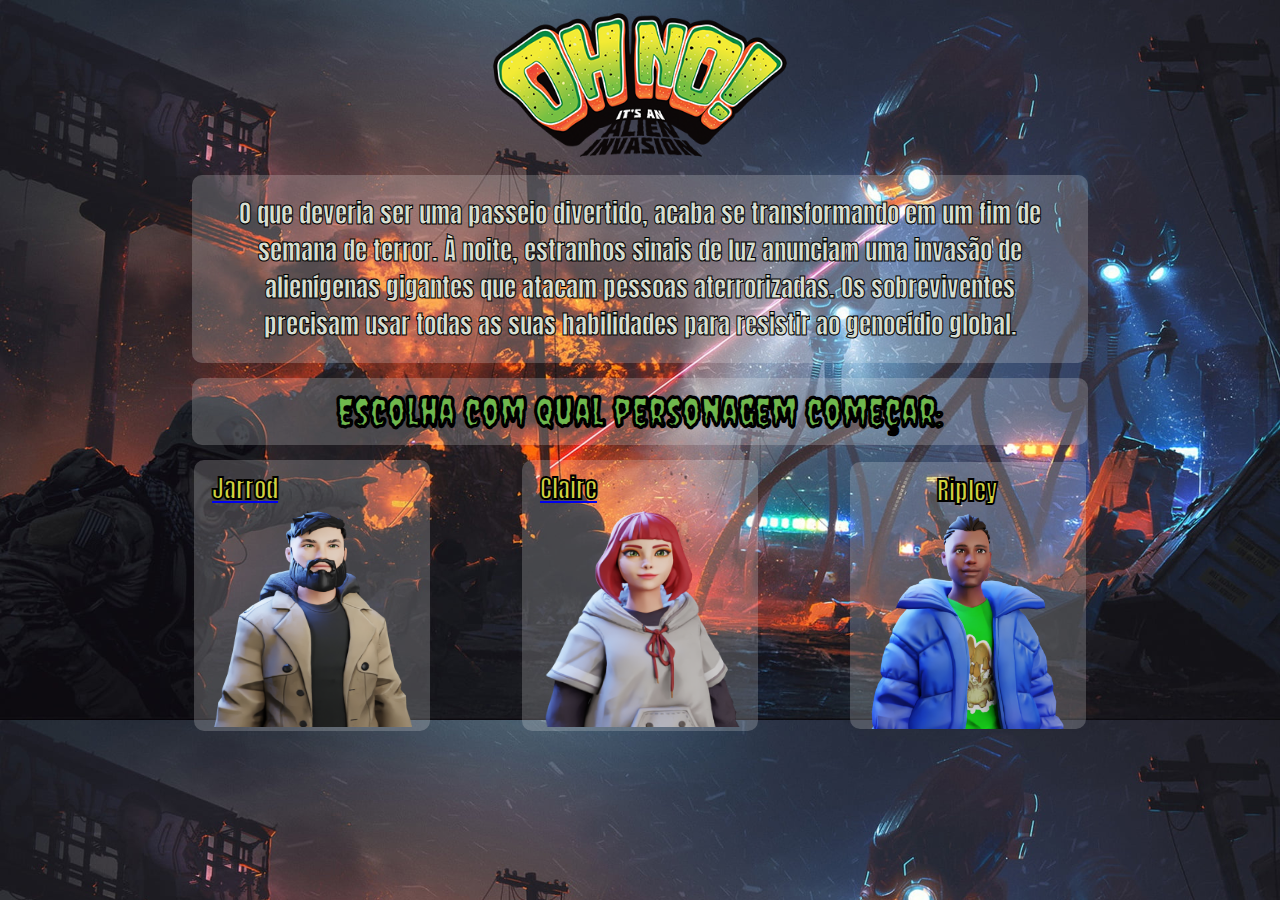
<file: index.html>
<!DOCTYPE html>
<html lang="en">
<head>
    <meta charset="UTF-8">
    <meta http-equiv="X-UA-Compatible" content="IE=edge">
    <meta name="viewport" content="width=device-width, initial-scale=1.0">
    <link rel="preconnect" href="https://fonts.googleapis.com">
    <link rel="preconnect" href="https://fonts.gstatic.com" crossorigin>
    <link href="https://fonts.googleapis.com/css2?family=Creepster&display=swap" rel="stylesheet">
    <link rel="preconnect" href="https://fonts.googleapis.com">
    <link rel="preconnect" href="https://fonts.gstatic.com" crossorigin>
    <link href="https://fonts.googleapis.com/css2?family=Anton&display=swap" rel="stylesheet">
    <link rel="stylesheet" href="./CSS/reset.css">
    <link rel="stylesheet" href="./CSS/index.css">
    <title>Oh, no! It's an ALIEN INVASION!</title>
</head>
<body>
    <header>
        <img class="logo" src="./Image/oh-no.png" alt="Logo Oh no!" width="300px" height="150px">
        <div class="sinopse">
            <p>O que deveria ser uma passeio divertido, acaba se transformando em um fim de semana de terror. À noite, estranhos sinais de luz anunciam uma invasão de alienígenas gigantes que atacam pessoas aterrorizadas. Os sobreviventes precisam usar todas as suas habilidades para resistir ao genocídio global.</p>
        </div>
    </header>
    <main>
        <h2 class="escolha">Escolha com qual personagem começar:</h2>
        <section id="menu_personagens">
            <div class="pers">
                <a href="./Jarrod/jarrodFaseOne.html">
                    <h3>Jarrod</h3>
                    <img src="./Image/Jarrod.png" alt="Jarrod" width="200px" height="220">
                </a>
            </div>
            <div class="pers">
                <a href="./Claire/claireFaseOne.html">
                    <h3>Claire</h3>
                    <img src="./Image/Claire.png" alt="Claire" width="200" height="220">
                </a>
            </div>
            </div>
            <div class="pers">
                <h3>Ripley</h3>
                <img src="./Image/Ripley.png" alt="Riplay" width="200" height="220">
            </div>
        </section>    
    </main>
</body>
</html>
</file>
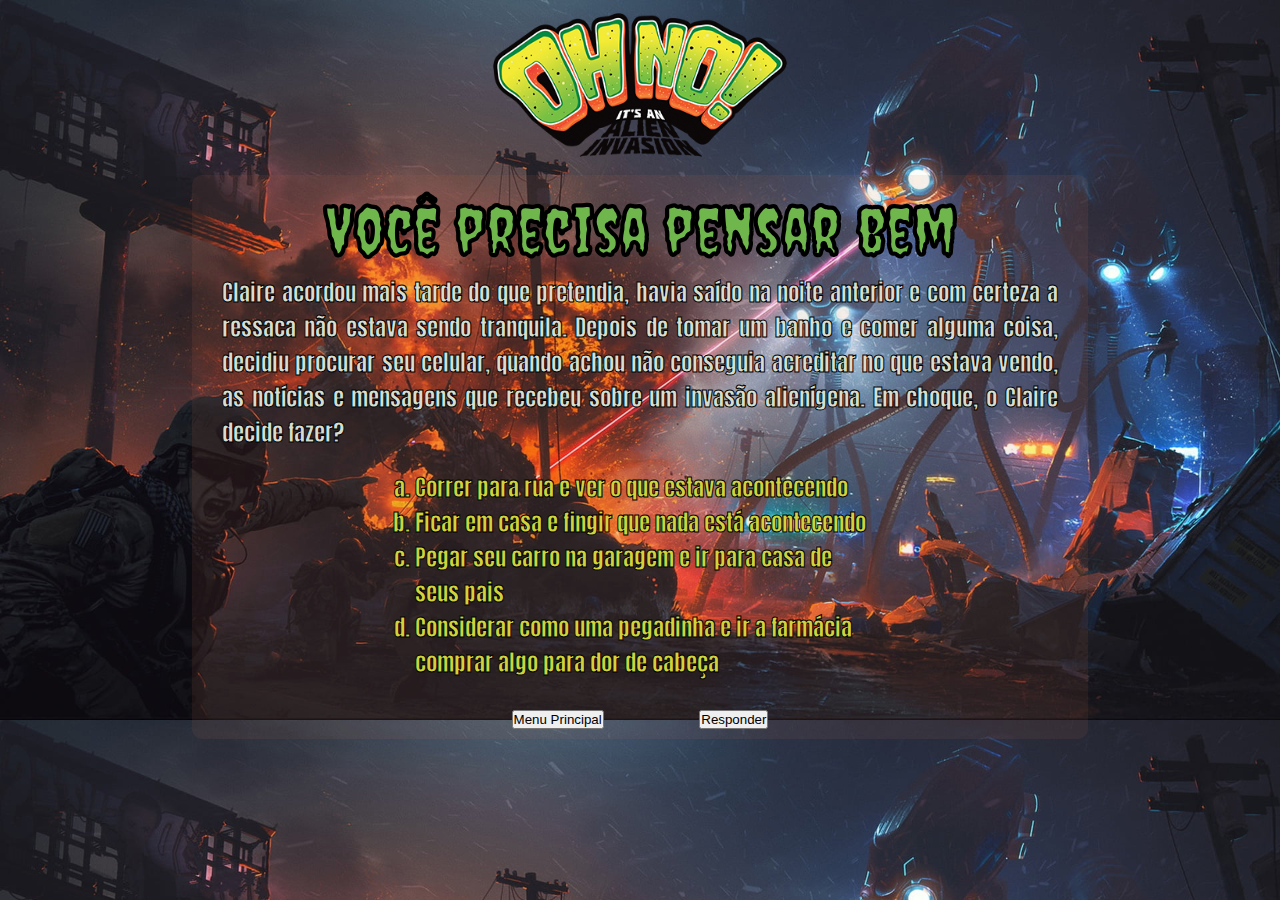
<file: Claire/claireFaseOne.html>
<!DOCTYPE html>
<html lang="en">
<head>
    <meta charset="UTF-8">
    <meta http-equiv="X-UA-Compatible" content="IE=edge">
    <meta name="viewport" content="width=device-width, initial-scale=1.0">
    <link rel="stylesheet" href="../CSS/reset.css">
    <link rel="stylesheet" href="../CSS/fase.css">
    <link rel="preconnect" href="https://fonts.googleapis.com">
    <link rel="preconnect" href="https://fonts.gstatic.com" crossorigin>
    <link href="https://fonts.googleapis.com/css2?family=Creepster&display=swap" rel="stylesheet">
    <link rel="preconnect" href="https://fonts.googleapis.com">
    <link rel="preconnect" href="https://fonts.gstatic.com" crossorigin>
    <link href="https://fonts.googleapis.com/css2?family=Anton&display=swap" rel="stylesheet">
    <title>Oh, no! It's an ALIEN INVASION!</title>
</head>
<body>
    <header>
        <img class="logo" src="../Image/oh-no.png" alt="Logo Oh no!" width="300px" height="150px">
    </header>
    <main>
        <section id="fase">
            <div class="titulo">
                <h2>Você precisa pensar bem</h2>
            </div>
            <div class="situacao">
                <div class="situacaoTxt">
                    <p> Claire acordou mais tarde do que pretendia, havia saído na noite anterior e com certeza a ressaca não estava sendo tranquila. Depois de tomar um banho e comer alguma coisa, decidiu procurar seu celular, quando achou não conseguia acreditar no que estava vendo, as notícias e mensagens que recebeu sobre um invasão alienígena. Em choque, o Claire decide fazer? </p>
                </div>
                <div class="situacaoList">
                    <ol>
                        <li>Correr para rua e ver o que estava acontecendo</li>
                        <li>Ficar em casa e fingir que nada está acontecendo</li>
                        <li>Pegar seu carro na garagem e ir para casa de <br> seus pais</li>
                        <li>Considerar como uma pegadinha e ir a farmácia <br> comprar algo para dor de cabeça</li>
                    </ol>
                </div>
            </div>
            <div class="botoes">
                <button onclick="window.location.href='../index.html';" value="Voltar ao inicio">Menu Principal</button>
                <button onclick="escolha1()">Responder</button>
            </div>
        </section>
    </main>  
 <script src="../JS/claireFase.js"></script>   
</body>
</html>
</file>
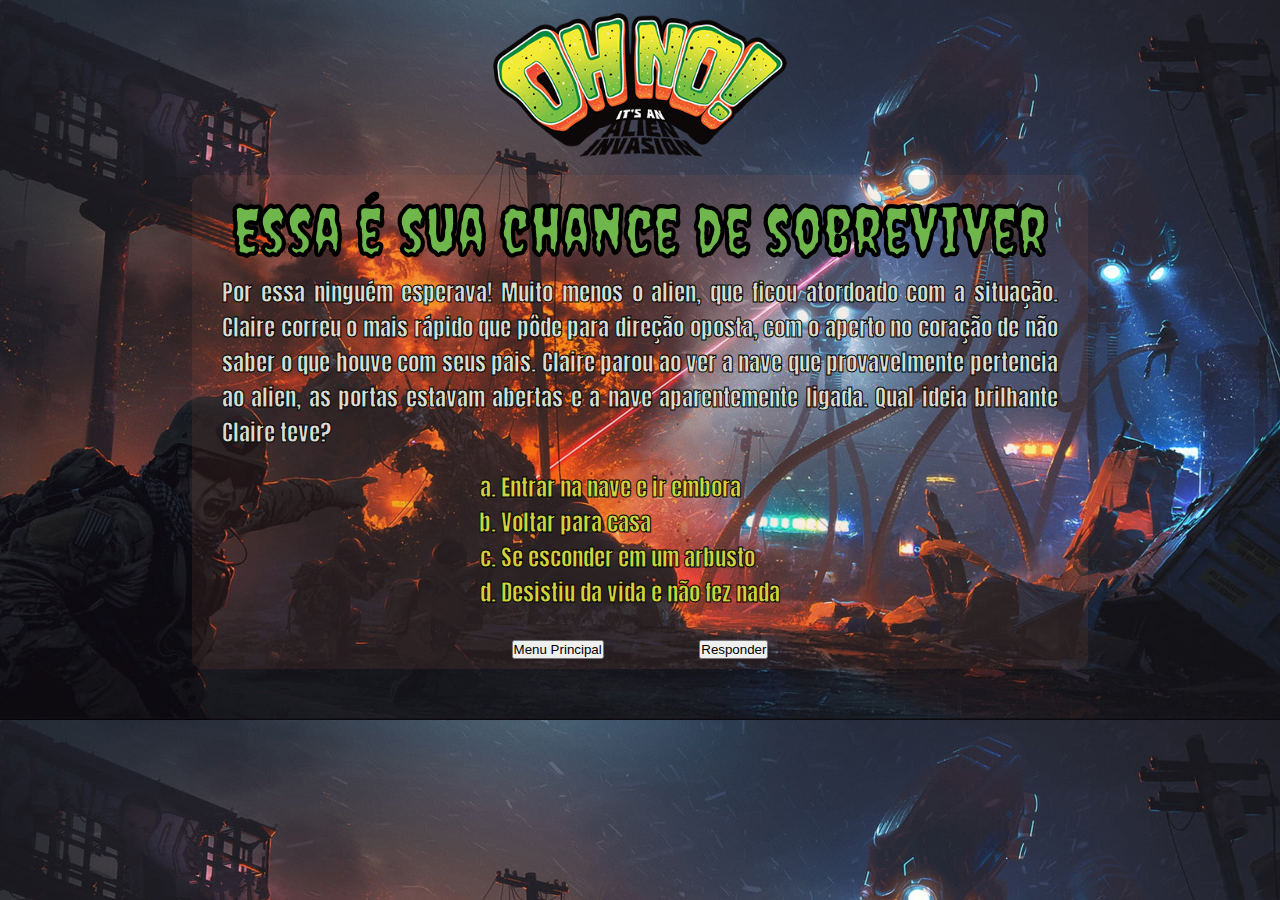
<file: Claire/claireFaseThree.html>
<!DOCTYPE html>
<html lang="en">
<head>
    <meta charset="UTF-8">
    <meta http-equiv="X-UA-Compatible" content="IE=edge">
    <meta name="viewport" content="width=device-width, initial-scale=1.0">
    <link rel="stylesheet" href="../CSS/reset.css">
    <link rel="stylesheet" href="../CSS/fase.css">
    <link rel="preconnect" href="https://fonts.googleapis.com">
    <link rel="preconnect" href="https://fonts.gstatic.com" crossorigin>
    <link href="https://fonts.googleapis.com/css2?family=Creepster&display=swap" rel="stylesheet">
    <link rel="preconnect" href="https://fonts.googleapis.com">
    <link rel="preconnect" href="https://fonts.gstatic.com" crossorigin>
    <link href="https://fonts.googleapis.com/css2?family=Anton&display=swap" rel="stylesheet">
    <title>Oh, no! It's an ALIEN INVASION!</title>
</head>
<body>
    <header>
        <img class="logo" src="../Image/oh-no.png" alt="Logo Oh no!" width="300px" height="150px">
    </header>
    <main>
        <section id="fase">
            <div class="titulo">
                <h2>Essa é sua chance de sobreviver</h2>
            </div>
            <div class="situacao">
                <div class="situacaoTxt">
                    <p> Por essa ninguém esperava! Muito menos o alien, que ficou atordoado com a situação. Claire correu o mais rápido que pôde para direção oposta, com o aperto no coração de não saber o que houve com seus pais. Claire parou ao ver a nave que provavelmente pertencia ao alien, as portas estavam abertas e a nave aparentemente ligada. Qual ideia brilhante Claire teve? </p>
                </div>
                <div class="situacaoList">
                    <ol>
                        <li>Entrar na nave e ir embora</li>
                        <li>Voltar para casa</li>
                        <li>Se esconder em um arbusto</li>
                        <li>Desistiu da vida e não fez nada</li>
                    </ol>
                </div>
            </div>
            <div class="botoes">
                <button onclick="window.location.href='../index.html';" value="Voltar ao inicio">Menu Principal</button>
                <button onclick="escolha3()">Responder</button>
            </div>
        </section>
    </main>  
<script src="../JS/claireFase.js"></script>   
</body>
</html>
</file>
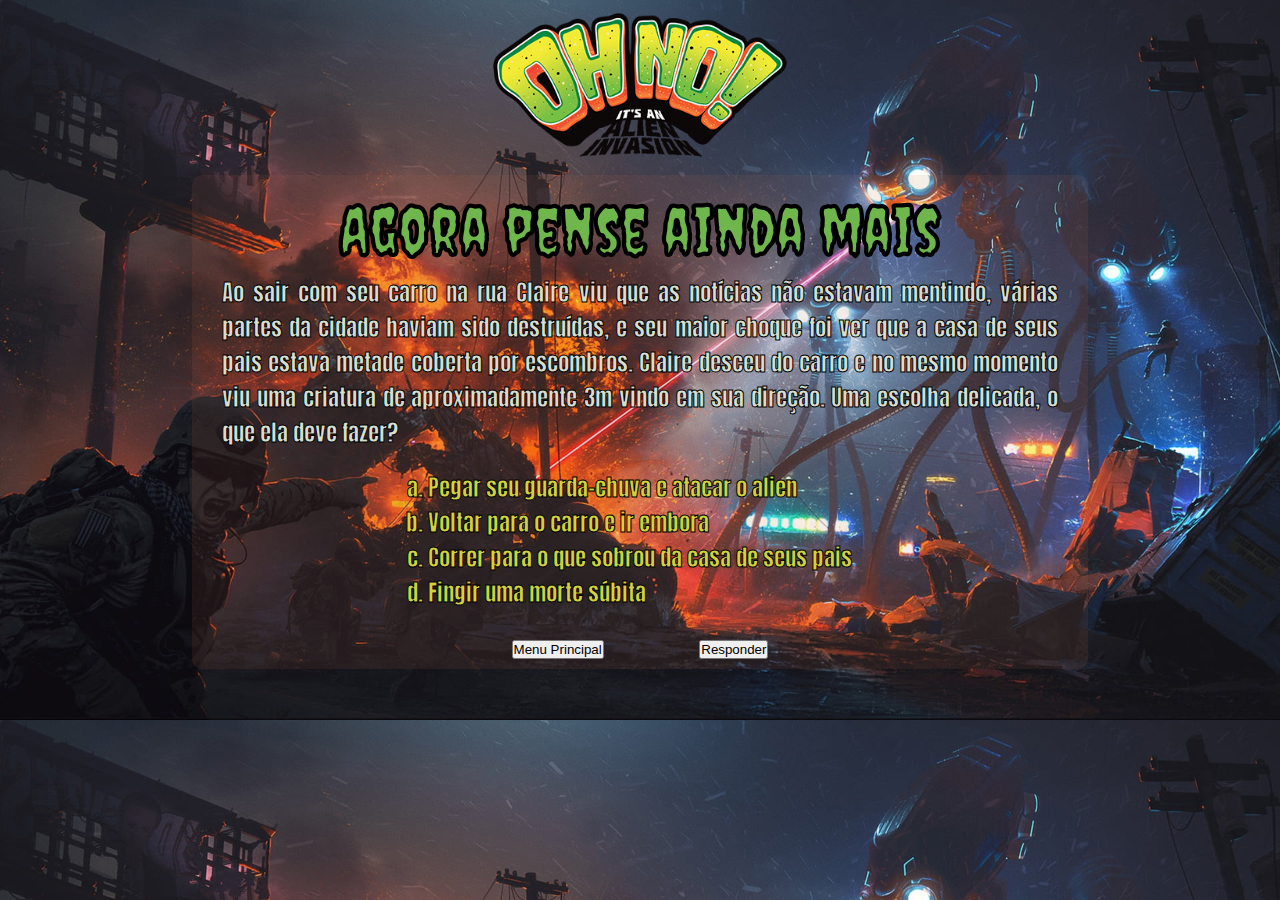
<file: Claire/claireFaseTwo.html>
<!DOCTYPE html>
<html lang="en">
<head>
    <meta charset="UTF-8">
    <meta http-equiv="X-UA-Compatible" content="IE=edge">
    <meta name="viewport" content="width=device-width, initial-scale=1.0">
    <link rel="stylesheet" href="../CSS/reset.css">
    <link rel="stylesheet" href="../CSS/fase.css">
    <link rel="preconnect" href="https://fonts.googleapis.com">
    <link rel="preconnect" href="https://fonts.gstatic.com" crossorigin>
    <link href="https://fonts.googleapis.com/css2?family=Creepster&display=swap" rel="stylesheet">
    <link rel="preconnect" href="https://fonts.googleapis.com">
    <link rel="preconnect" href="https://fonts.gstatic.com" crossorigin>
    <link href="https://fonts.googleapis.com/css2?family=Anton&display=swap" rel="stylesheet">
    <title>Oh, no! It's an ALIEN INVASION!</title>
</head>
<body>
    <header>
        <img class="logo" src="../Image/oh-no.png" alt="Logo Oh no!" width="300px" height="150px">
    </header>
    <main>
        <section id="fase">
            <div class="titulo">
                <h2>Agora pense ainda mais</h2>
            </div>
            <div class="situacao">
                <div class="situacaoTxt">
                    <p> Ao sair com seu carro na rua Claire viu que as notícias não estavam mentindo, várias partes da cidade haviam sido destruídas, e seu maior choque foi ver que a casa de seus pais estava metade coberta por escombros. Claire desceu do carro e no mesmo momento viu uma criatura de aproximadamente 3m vindo em sua direção. Uma escolha delicada, o que ela deve fazer? </p>
                </div>
                <div class="situacaoList">
                    <ol>
                        <li>Pegar seu guarda-chuva e atacar o alien</li>
                        <li>Voltar para o carro e ir embora</li>
                        <li>Correr para o que sobrou da casa de seus pais</li>
                        <li>Fingir uma morte súbita</li>
                    </ol>
                </div>
            </div>
            <div class="botoes">
                <button onclick="window.location.href='../index.html';" value="Voltar ao inicio">Menu Principal</button>
                <button onclick="escolha2()">Responder</button>
            </div>
        </section>
    </main>  
 <script src="../JS/claireFase.js"></script>   
</body>
</html>
</file>
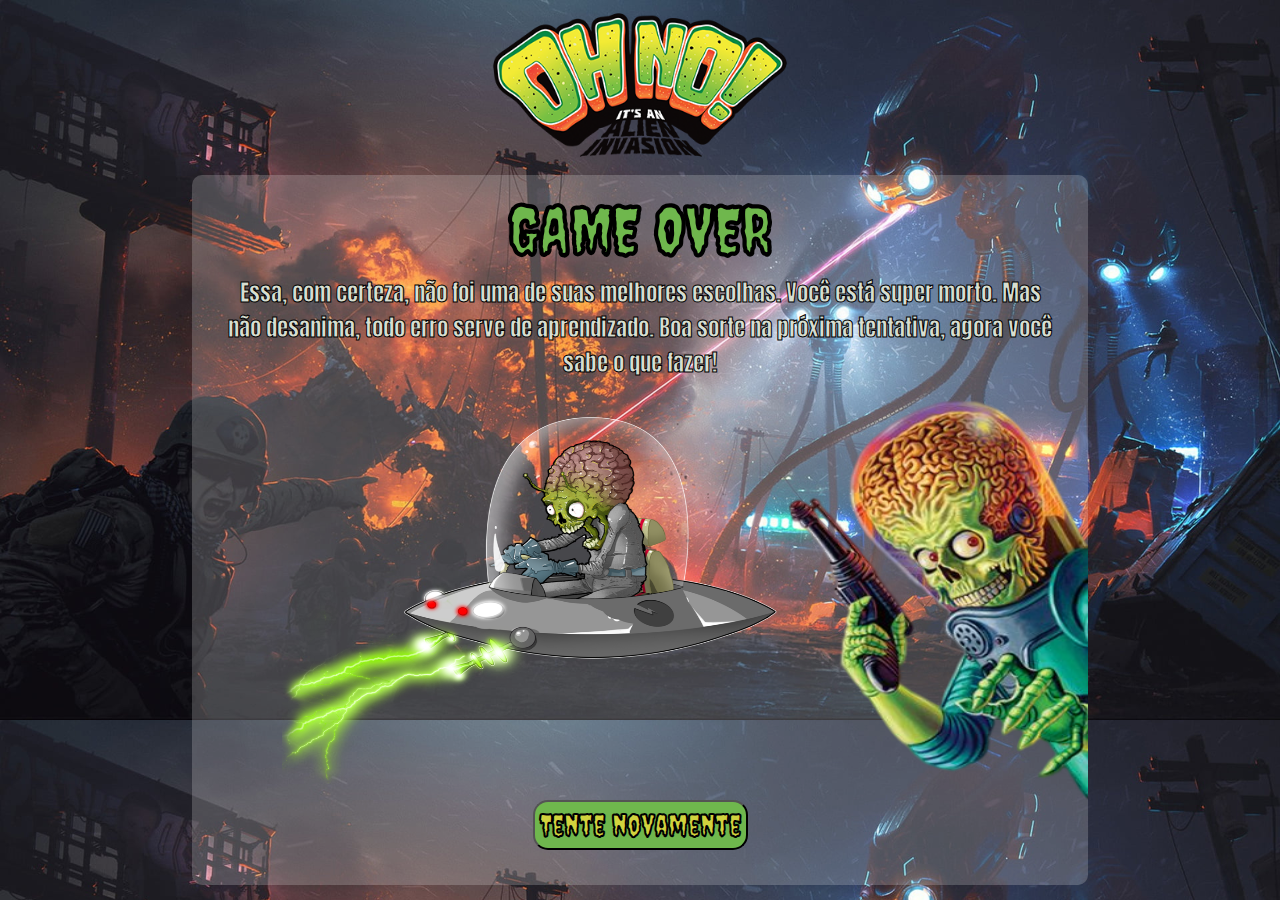
<file: HTML/gameover.html>
<!DOCTYPE html>
<html lang="en">
<head>
    <meta charset="UTF-8">
    <meta http-equiv="X-UA-Compatible" content="IE=edge">
    <meta name="viewport" content="width=device-width, initial-scale=1.0">
    <title>Oh, no! It's an ALIEN INVASION!</title>
    <link rel="stylesheet" href="../CSS/reset.css">
    <link rel="stylesheet" href="../CSS/gameover.css">
    <link rel="preconnect" href="https://fonts.googleapis.com">
    <link rel="preconnect" href="https://fonts.gstatic.com" crossorigin>
    <link href="https://fonts.googleapis.com/css2?family=Creepster&display=swap" rel="stylesheet">
    <link rel="preconnect" href="https://fonts.googleapis.com">
    <link rel="preconnect" href="https://fonts.gstatic.com" crossorigin>
    <link href="https://fonts.googleapis.com/css2?family=Anton&display=swap" rel="stylesheet">
</head>
<body>
    <header>
        <img class="logo" src="../Image/oh-no.png" alt="Logo Oh no!" width="300px" height="150px">
    </header>
    <main>
        <section id="game_over">
            <div class="fimdejogo">
                <h2>GAME OVER</h2>
            </div>
            <div class="texto_fim">
                <p>Essa, com certeza, não foi uma de suas melhores escolhas. Você está super morto. Mas não desanima, todo erro serve de aprendizado. Boa sorte na próxima tentativa, agora você sabe o que fazer! </p>
            </div>
            <div class="aliens">
                <div class="pngegg">
                    <img src="../Image/pngegg.png" alt="Alien" width="500" height="371">
                </div>
                <div class="mars_attack">
                    <img src="../Image/mars-attack.png" alt="Alien na nave" width="300" height="400">
                </div>
            </div>
            <div class="try_again">
                <button class='botao_try'onclick="window.location.href='../index.html';" value="Voltar ao inicio">Tente novamente </button>
            </div>
        </section>
    </main>  
</body>
</html>
</file>
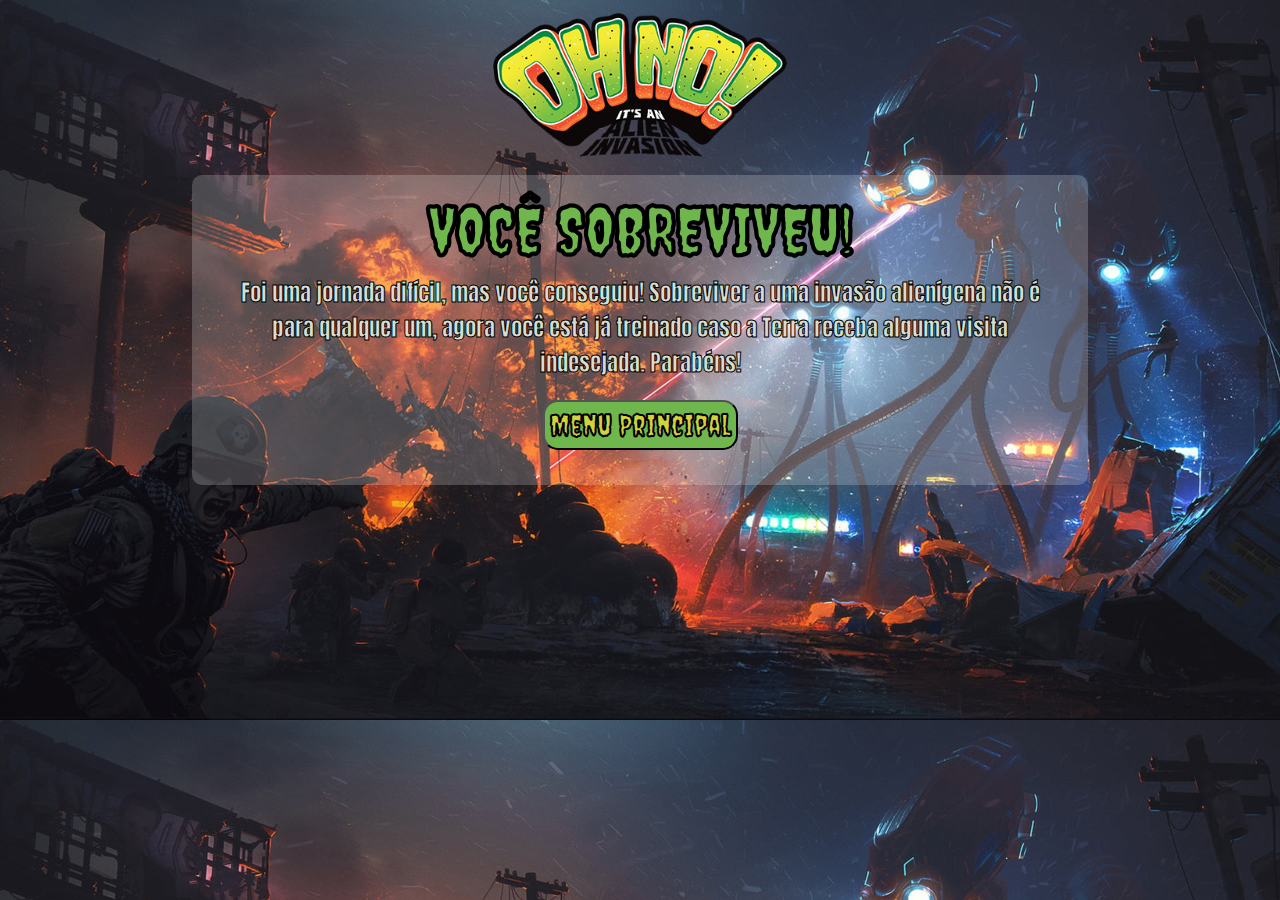
<file: HTML/win.html>
<!DOCTYPE html>
<html lang="en">
<head>
    <meta charset="UTF-8">
    <meta http-equiv="X-UA-Compatible" content="IE=edge">
    <meta name="viewport" content="width=device-width, initial-scale=1.0">
    <link rel="stylesheet" href="../CSS/reset.css">
    <link rel="stylesheet" href="../CSS/win.css">
    <link rel="preconnect" href="https://fonts.googleapis.com">
    <link rel="preconnect" href="https://fonts.gstatic.com" crossorigin>
    <link href="https://fonts.googleapis.com/css2?family=Creepster&display=swap" rel="stylesheet">
    <link rel="preconnect" href="https://fonts.googleapis.com">
    <link rel="preconnect" href="https://fonts.gstatic.com" crossorigin>
    <link href="https://fonts.googleapis.com/css2?family=Anton&display=swap" rel="stylesheet">
    <title>Oh, no! It's an ALIEN INVASION!</title>
</head>
<body>
    <header>
        <img class="logo" src="../Image/oh-no.png" alt="Logo Oh no!" width="300px" height="150px">
    </header>
    <main>
        <section id="win">
            <div class="winTitle">
                <h2>VOCÊ SOBREVIVEU!</h2>
            </div>
            <div class="texto_win">
                <p>Foi uma jornada difícil, mas você conseguiu! Sobreviver a uma invasão alienígena não é para qualquer um, agora você está já treinado caso a Terra receba alguma visita indesejada. Parabéns!</p>
            </div>
            <div class="try_again">
                <button class='botao_try'onclick="window.location.href='../index.html';" value="Voltar ao inicio">Menu Principal</button>
            </div>
        </section>
    </main>  
</body>
</html>
</file>
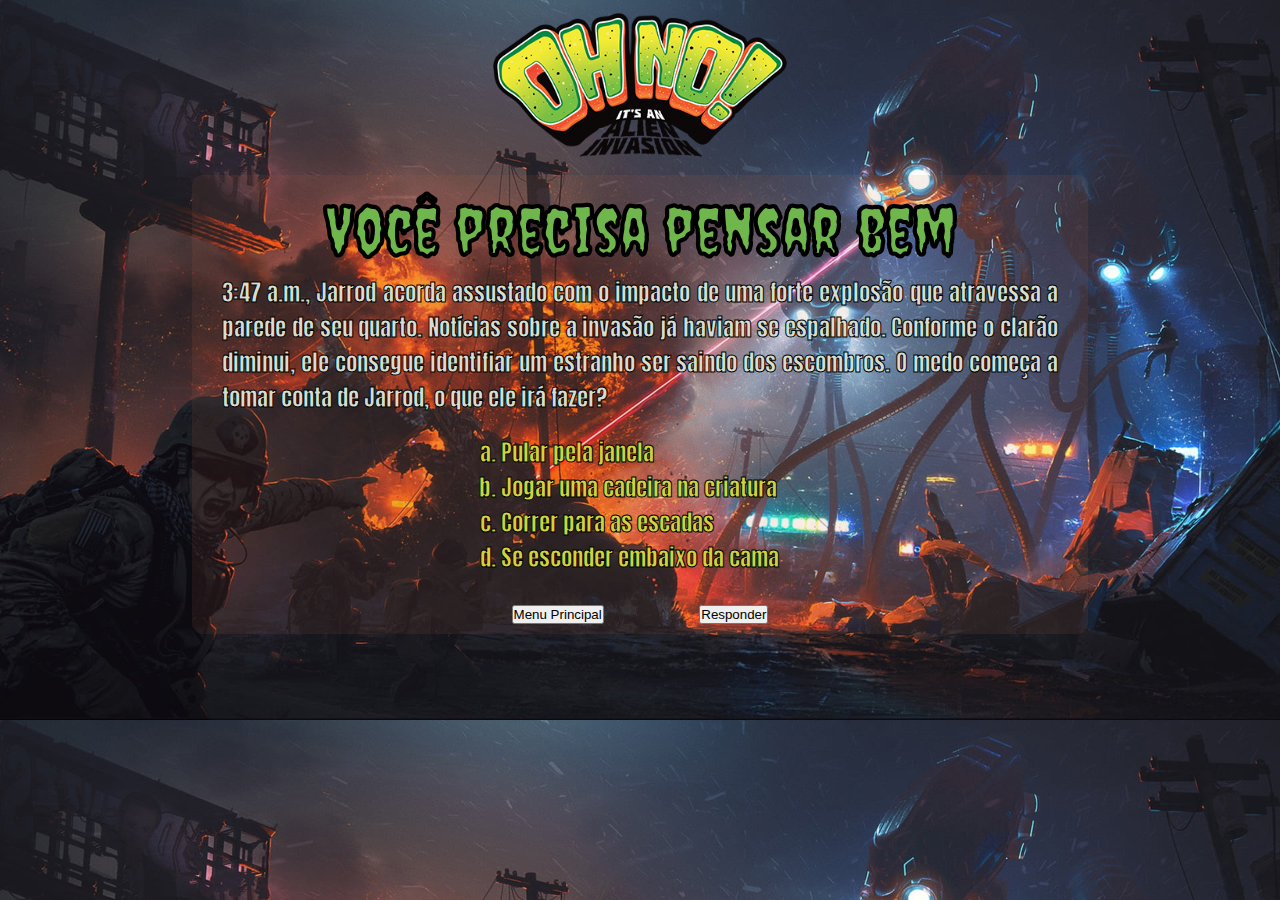
<file: Jarrod/jarrodFaseOne.html>
<!DOCTYPE html>
<html lang="en">
<head>
    <meta charset="UTF-8">
    <meta http-equiv="X-UA-Compatible" content="IE=edge">
    <meta name="viewport" content="width=device-width, initial-scale=1.0">
    <link rel="stylesheet" href="../CSS/reset.css">
    <link rel="stylesheet" href="../CSS/fase.css">
    <link rel="preconnect" href="https://fonts.googleapis.com">
    <link rel="preconnect" href="https://fonts.gstatic.com" crossorigin>
    <link href="https://fonts.googleapis.com/css2?family=Creepster&display=swap" rel="stylesheet">
    <link rel="preconnect" href="https://fonts.googleapis.com">
    <link rel="preconnect" href="https://fonts.gstatic.com" crossorigin>
    <link href="https://fonts.googleapis.com/css2?family=Anton&display=swap" rel="stylesheet">
    <title>Oh, no! It's an ALIEN INVASION!</title>
</head>
<body>
    <header>
        <img class="logo" src="../Image/oh-no.png" alt="Logo Oh no!" width="300px" height="150px">
    </header>
    <main>
        <section id="fase">
            <div class="titulo">
                <h2>Você precisa pensar bem</h2>
            </div>
            <div class="situacao">
                <div class="situacaoTxt">
                    <p> 3:47 a.m., Jarrod acorda assustado com o impacto de uma forte explosão que atravessa a parede de seu quarto. Notícias sobre a invasão já haviam se espalhado.  Conforme o clarão diminui, ele consegue identifiar um estranho ser saindo dos escombros. O medo começa a tomar conta de Jarrod, o que ele irá fazer? </p>
                </div>
                <div class="situacaoList">
                    <ol>
                        <li>Pular pela janela</li>
                        <li>Jogar uma cadeira na criatura</li>
                        <li>Correr para as escadas</li>
                        <li>Se esconder embaixo da cama</li>
                    </ol>
                </div>
            </div>
            <div class="botoes">
                <button onclick="window.location.href='../index.html';" value="Voltar ao inicio">Menu Principal</button>
                <button onclick="escolha1()">Responder</button>
            </div>
        </section>
    </main>  
 <script src="../JS/jarrodFase.js"></script>   
</body>
</html>
</file>
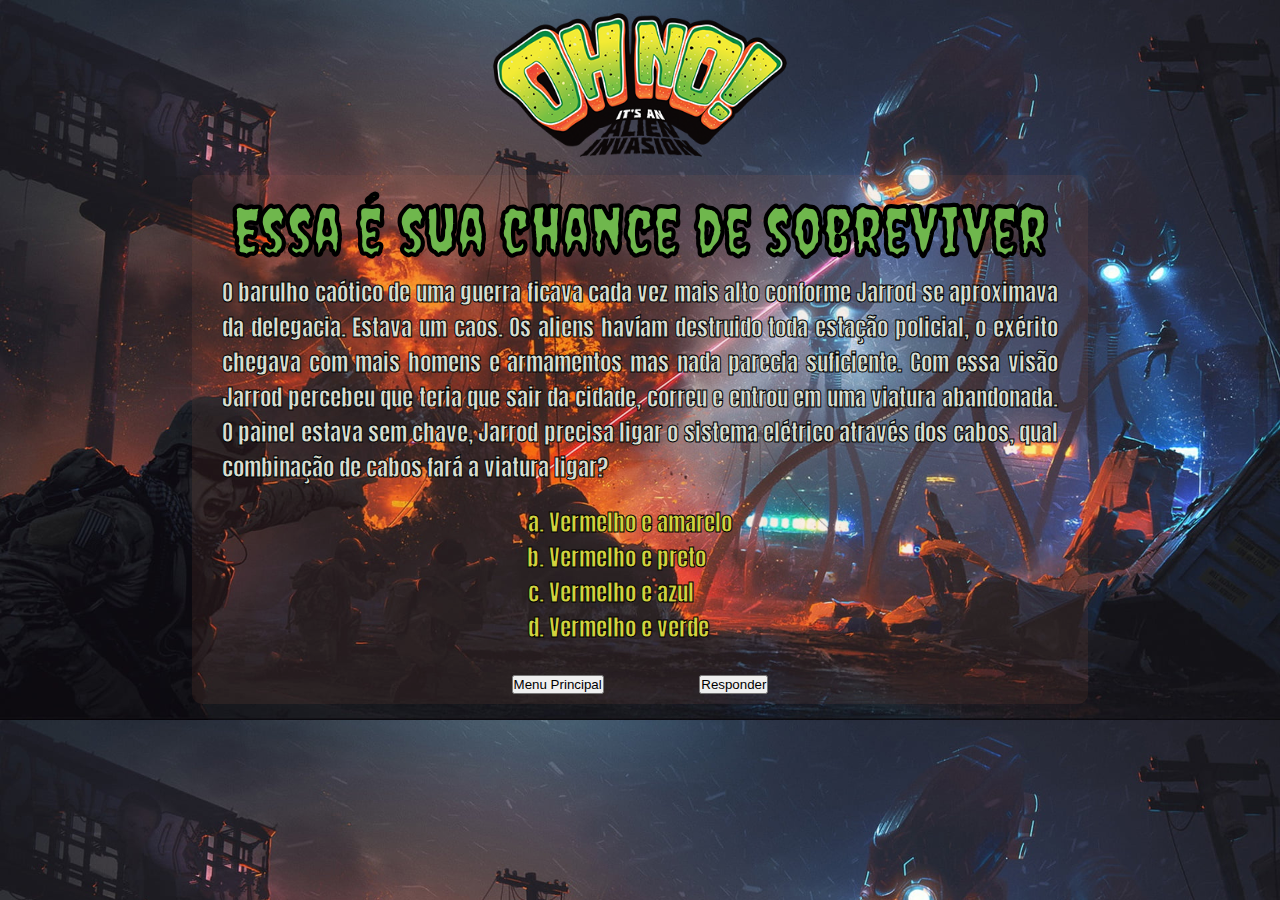
<file: Jarrod/jarrodFaseThree.html>
<!DOCTYPE html>
<html lang="en">
<head>
    <meta charset="UTF-8">
    <meta http-equiv="X-UA-Compatible" content="IE=edge">
    <meta name="viewport" content="width=device-width, initial-scale=1.0">
    <link rel="stylesheet" href="../CSS/reset.css">
    <link rel="stylesheet" href="../CSS/fase.css">
    <link rel="preconnect" href="https://fonts.googleapis.com">
    <link rel="preconnect" href="https://fonts.gstatic.com" crossorigin>
    <link href="https://fonts.googleapis.com/css2?family=Creepster&display=swap" rel="stylesheet">
    <link rel="preconnect" href="https://fonts.googleapis.com">
    <link rel="preconnect" href="https://fonts.gstatic.com" crossorigin>
    <link href="https://fonts.googleapis.com/css2?family=Anton&display=swap" rel="stylesheet">
    <title>Oh, no! It's an ALIEN INVASION!</title>
</head>
<body>
    <header>
        <img class="logo" src="../Image/oh-no.png" alt="Logo Oh no!" width="300px" height="150px">
    </header>
    <main>
        <section id="fase">
            <div class="titulo">
                <h2>Essa é sua chance de sobreviver</h2>
            </div>
            <div class="situacao">
                <div class="situacaoTxt">
                    <p>O barulho caótico de uma guerra ficava cada vez mais alto conforme Jarrod se aproximava da delegacia. Estava um caos. Os aliens havíam destruido toda estação policial, o exérito chegava com mais homens e armamentos mas nada parecia suficiente. Com essa visão Jarrod percebeu que teria que sair da cidade, correu e entrou em uma viatura abandonada. O painel estava sem chave, Jarrod precisa ligar o sistema elétrico através dos cabos, qual combinação de cabos fará a viatura ligar? </p>
                </div>
                <div class="situacaoList">
                    <ol>
                        <li>Vermelho e amarelo</li>
                        <li>Vermelho e preto</li>
                        <li>Vermelho e azul</li>
                        <li>Vermelho e verde</li>
                    </ol>
                </div>
            </div>
            <div class="botoes">
                <button class='botao_try'onclick="window.location.href='../index.html';" value="Voltar ao inicio">Menu Principal</button>
                <button onclick="escolha3()">Responder</button>
            </div>
        </section>
    </main>  
 <script src="../JS/jarrodFase.js"></script>   
</body>
</html>
</file>
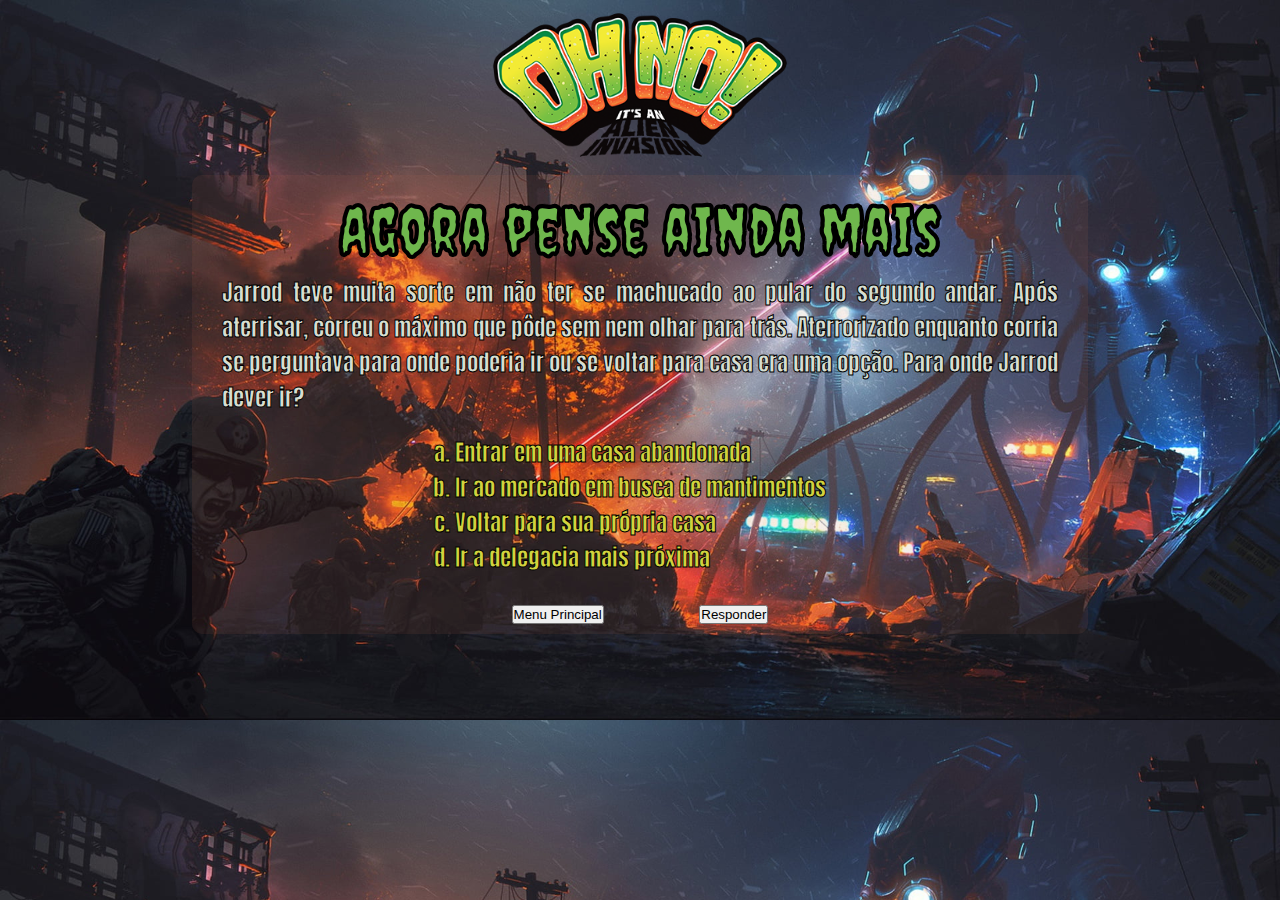
<file: Jarrod/jarrodFaseTwo.html>
<!DOCTYPE html>
<html lang="en">
<head>
    <meta charset="UTF-8">
    <meta http-equiv="X-UA-Compatible" content="IE=edge">
    <meta name="viewport" content="width=device-width, initial-scale=1.0">
    <link rel="stylesheet" href="../CSS/reset.css">
    <link rel="stylesheet" href="../CSS/fase.css">
    <link rel="preconnect" href="https://fonts.googleapis.com">
    <link rel="preconnect" href="https://fonts.gstatic.com" crossorigin>
    <link href="https://fonts.googleapis.com/css2?family=Creepster&display=swap" rel="stylesheet">
    <link rel="preconnect" href="https://fonts.googleapis.com">
    <link rel="preconnect" href="https://fonts.gstatic.com" crossorigin>
    <link href="https://fonts.googleapis.com/css2?family=Anton&display=swap" rel="stylesheet">
    <title>Oh, no! It's an ALIEN INVASION!</title>
</head>
<body>
    <header>
        <img class="logo" src="../Image/oh-no.png" alt="Logo Oh no!" width="300px" height="150px">
    </header>
    <main>
        <section id="fase">
            <div class="titulo">
                <h2>Agora pense ainda mais</h2>
            </div>
            <div class="situacao">
                <div class="situacaoTxt">
                    <p>Jarrod teve muita sorte em não ter se machucado ao pular do segundo andar. Após aterrisar, correu o máximo que pôde sem nem olhar para trás. Aterrorizado enquanto corria se perguntava para onde poderia ir ou se voltar para casa era uma opção. Para onde Jarrod dever ir?</p>
                </div>
                <div class="situacaoList">
                    <ol>
                        <li>Entrar em uma casa abandonada</li>
                        <li>Ir ao mercado em busca de mantimentos</li>
                        <li>Voltar para sua própria casa</li>
                        <li>Ir a delegacia mais próxima</li>
                    </ol>
                </div>
            </div>
            <div class="botoes">
                <button onclick="window.location.href='../index.html';" value="Voltar ao inicio">Menu Principal</button>
                <button onclick="escolha2()">Responder</button>
            </div>
        </section>
    </main>  
 <script src="../JS/jarrodFase.js"></script>   
</body>
</html>
</file>
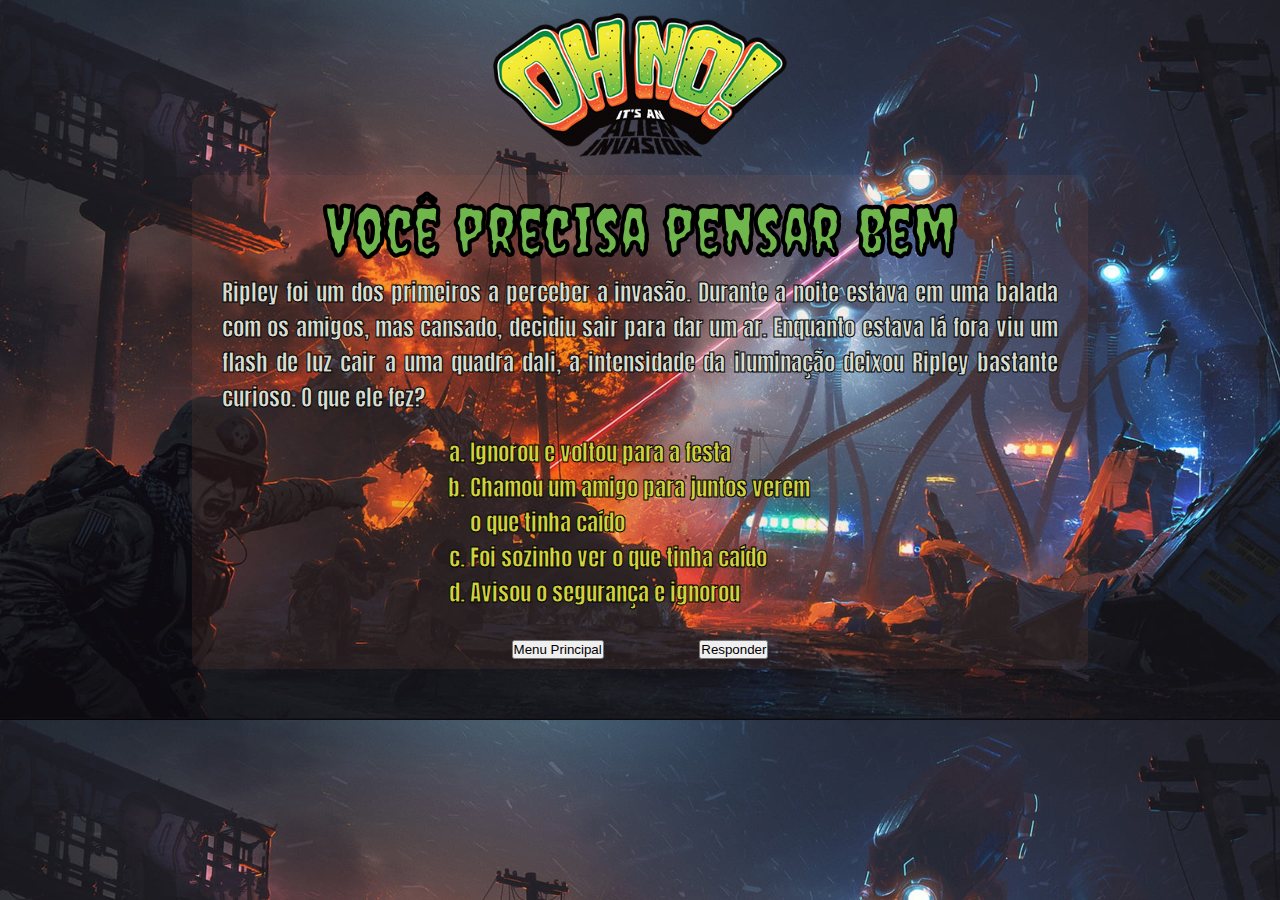
<file: Ripley/ripleyFaseOne.html>
<!DOCTYPE html>
<html lang="en">
<head>
    <meta charset="UTF-8">
    <meta http-equiv="X-UA-Compatible" content="IE=edge">
    <meta name="viewport" content="width=device-width, initial-scale=1.0">
    <link rel="stylesheet" href="../CSS/reset.css">
    <link rel="stylesheet" href="../CSS/fase.css">
    <link rel="stylesheet" href="../CSS/mediaqueriesFase.css">
    <link rel="preconnect" href="https://fonts.googleapis.com">
    <link rel="preconnect" href="https://fonts.gstatic.com" crossorigin>
    <link href="https://fonts.googleapis.com/css2?family=Creepster&display=swap" rel="stylesheet">
    <link rel="preconnect" href="https://fonts.googleapis.com">
    <link rel="preconnect" href="https://fonts.gstatic.com" crossorigin>
    <link href="https://fonts.googleapis.com/css2?family=Anton&display=swap" rel="stylesheet">
    <link rel="icon" type="image/x-icon" href="../Image/favicon.png">
    <title>Oh, no! It's an ALIEN INVASION!</title>
</head>
<body>
    <header>
        <img class="logo" src="../Image/oh-no.png" alt="Logo Oh no!" width="300px" height="150px">
    </header>
    <main>
        <section id="fase">
            <div class="titulo">
                <h2>Você precisa pensar bem</h2>
            </div>
            <div class="situacao">
                <div class="situacaoTxt">
                    <p>Ripley foi um dos primeiros a perceber a invasão. Durante a noite estava em uma balada com os amigos, mas cansado, decidiu sair para dar um ar. Enquanto estava lá fora viu um flash de luz cair a uma quadra dali, a intensidade da iluminação deixou Ripley bastante curioso. O que ele fez?</p>
                </div>
                <div class="situacaoList">
                    <ol>
                        <li>Ignorou e voltou para a festa</li>
                        <li>Chamou um amigo para juntos verem <br> o que tinha caído</li>
                        <li>Foi sozinho ver o que tinha caído</li>
                        <li>Avisou o segurança e ignorou</li>
                    </ol>
                </div>
            </div>
            <div class="botoes">
                <button onclick="window.location.href='../index.html';" value="Voltar ao inicio">Menu Principal</button>
                <button onclick="escolha1()">Responder</button>
            </div>
        </section>
    </main>  
 <script src="../JS/ripleyFase.js"></script>   
</body>
</html>
</file>
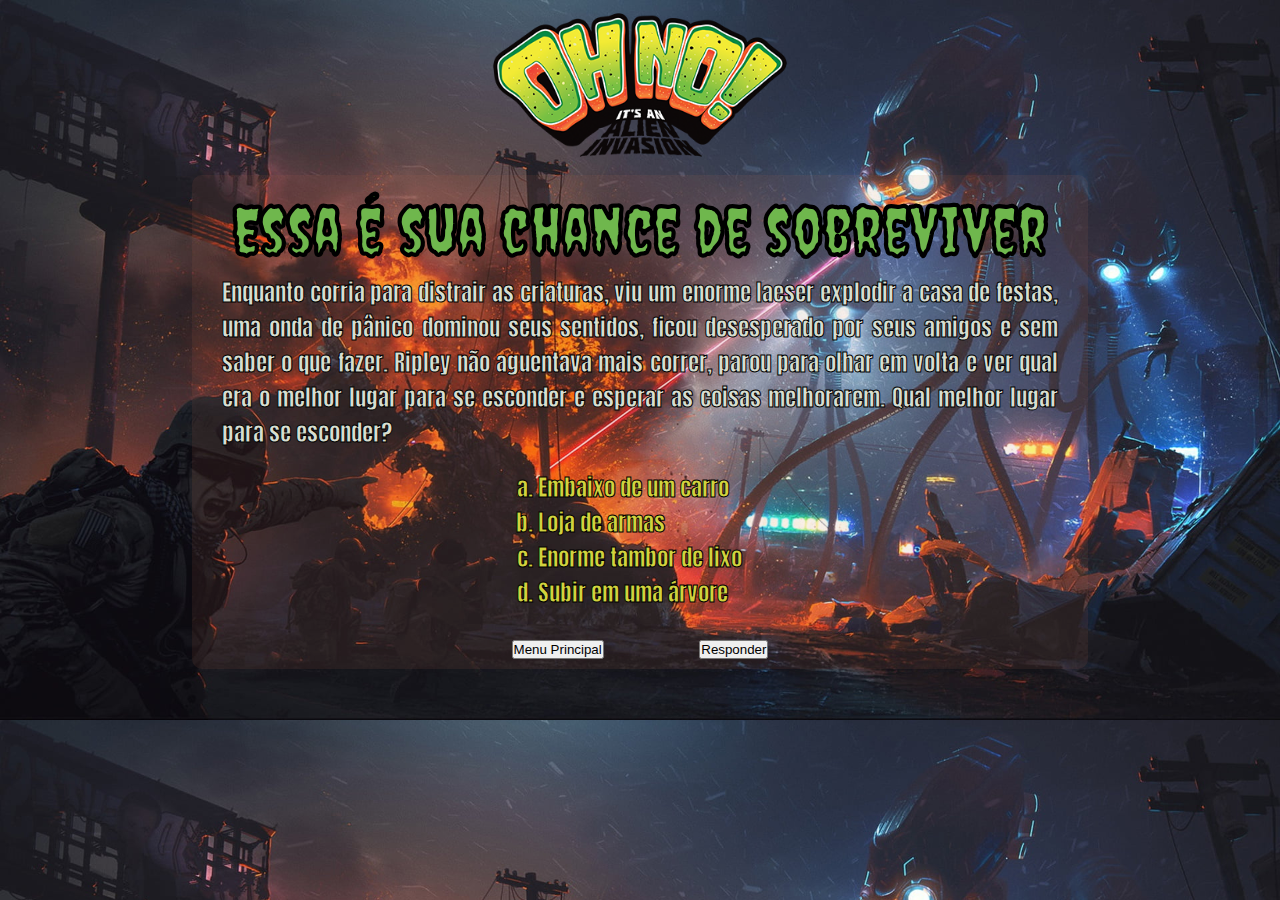
<file: Ripley/ripleyFaseThree.html>
<!DOCTYPE html>
<html lang="en">
<head>
    <meta charset="UTF-8">
    <meta http-equiv="X-UA-Compatible" content="IE=edge">
    <meta name="viewport" content="width=device-width, initial-scale=1.0">
    <link rel="stylesheet" href="../CSS/reset.css">
    <link rel="stylesheet" href="../CSS/fase.css">
    <link rel="stylesheet" href="../CSS/mediaqueriesFase.css">
    <link rel="preconnect" href="https://fonts.googleapis.com">
    <link rel="preconnect" href="https://fonts.gstatic.com" crossorigin>
    <link href="https://fonts.googleapis.com/css2?family=Creepster&display=swap" rel="stylesheet">
    <link rel="preconnect" href="https://fonts.googleapis.com">
    <link rel="preconnect" href="https://fonts.gstatic.com" crossorigin>
    <link href="https://fonts.googleapis.com/css2?family=Anton&display=swap" rel="stylesheet">
    <link rel="icon" type="image/x-icon" href="../Image/favicon.png">
    <title>Oh, no! It's an ALIEN INVASION!</title>
</head>
<body>
    <header>
        <img class="logo" src="../Image/oh-no.png" alt="Logo Oh no!" width="300px" height="150px">
    </header>
    <main>
        <section id="fase">
            <div class="titulo">
                <h2>Essa é sua chance de sobreviver</h2>
            </div>
            <div class="situacao">
                <div class="situacaoTxt">
                    <p>Enquanto corria para distrair as criaturas, viu um enorme laeser explodir a casa de festas, uma onda de pânico dominou seus sentidos, ficou desesperado por seus amigos e sem saber o que fazer. Ripley não aguentava mais correr, parou para olhar em volta e ver qual era o melhor lugar para se esconder e esperar as coisas melhorarem. Qual melhor lugar para se esconder?</p>
                </div>
                <div class="situacaoList">
                    <ol>
                        <li>Embaixo de um carro</li>
                        <li>Loja de armas</li>
                        <li>Enorme tambor de lixo</li>
                        <li>Subir em uma árvore</li>
                    </ol>
                </div>
            </div>
            <div class="botoes">
                <button onclick="window.location.href='../index.html';" value="Voltar ao inicio">Menu Principal</button>
                <button onclick="escolha3()">Responder</button>
            </div>
        </section>
    </main>  
 <script src="../JS/ripleyFase.js"></script>   
</body>
</html>
</file>
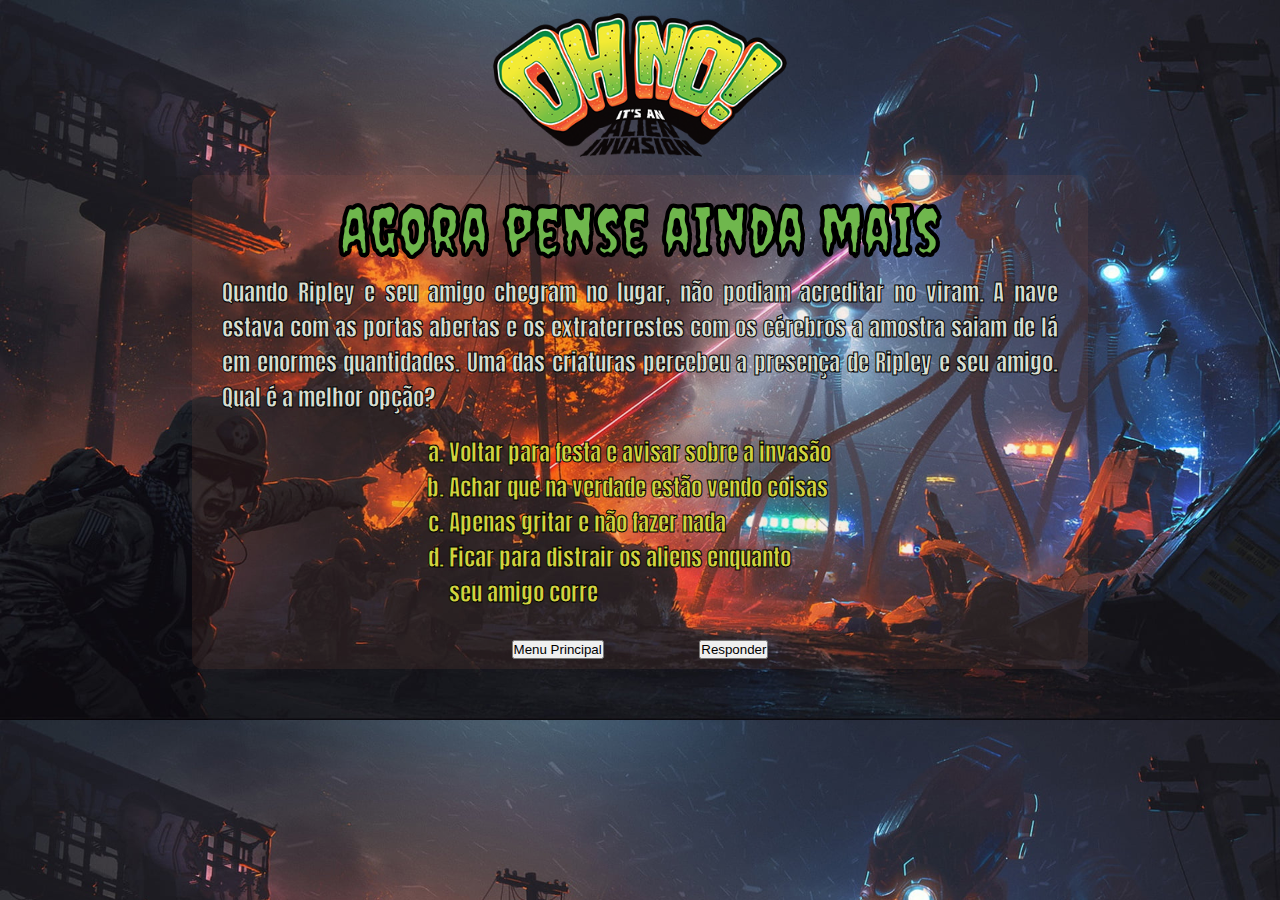
<file: Ripley/ripleyFaseTwo.html>
<!DOCTYPE html>
<html lang="en">
<head>
    <meta charset="UTF-8">
    <meta http-equiv="X-UA-Compatible" content="IE=edge">
    <meta name="viewport" content="width=device-width, initial-scale=1.0">
    <link rel="stylesheet" href="../CSS/reset.css">
    <link rel="stylesheet" href="../CSS/fase.css">
    <link rel="stylesheet" href="../CSS/mediaqueriesFase.css">
    <link rel="preconnect" href="https://fonts.googleapis.com">
    <link rel="preconnect" href="https://fonts.gstatic.com" crossorigin>
    <link href="https://fonts.googleapis.com/css2?family=Creepster&display=swap" rel="stylesheet">
    <link rel="preconnect" href="https://fonts.googleapis.com">
    <link rel="preconnect" href="https://fonts.gstatic.com" crossorigin>
    <link href="https://fonts.googleapis.com/css2?family=Anton&display=swap" rel="stylesheet">
    <link rel="icon" type="image/x-icon" href="../Image/favicon.png">
    <title>Oh, no! It's an ALIEN INVASION!</title>
</head>
<body>
    <header>
        <img class="logo" src="../Image/oh-no.png" alt="Logo Oh no!" width="300px" height="150px">
    </header>
    <main>
        <section id="fase">
            <div class="titulo">
                <h2>Agora pense ainda mais</h2>
            </div>
            <div class="situacao">
                <div class="situacaoTxt">
                    <p>Quando Ripley e seu amigo chegram no lugar, não podiam acreditar no viram. A nave estava com as portas abertas e os extraterrestes com os cérebros a amostra saiam de lá em enormes quantidades. Uma das criaturas percebeu a presença de Ripley e seu amigo. Qual é a melhor opção?</p>
                </div>
                <div class="situacaoList">
                    <ol>
                        <li>Voltar para festa e avisar sobre a invasão</li>
                        <li>Achar que na verdade estão vendo coisas</li>
                        <li>Apenas gritar e não fazer nada</li>
                        <li>Ficar para distrair os aliens enquanto <br> seu amigo corre</li>
                    </ol>
                </div>
            </div>
            <div class="botoes">
                <button onclick="window.location.href='../index.html';" value="Voltar ao inicio">Menu Principal</button>
                <button onclick="escolha2()">Responder</button>
            </div>
        </section>
    </main>  
 <script src="../JS/ripleyFase.js"></script>   
</body>
</html>
</file>
<file: CSS/index.css>
.sinopse {
    font-family: 'Anton', sans-serif;
    font-size: 25px;
    color: var(--txt);
    -webkit-text-stroke-width: 1px;
    -webkit-text-stroke-color: #000;
    text-align: center;
    background: rgba(255, 255, 255, 0.2);
    backdrop-filter: blur (10px);
    border-radius: 10px;
    width: 70%;
    margin-top: 15px;
    padding-top: 20px;
    padding-bottom: 20px;
    padding-left: 30px;
    padding-right: 30px;
}
.escolha {
    font-family: 'Creepster', cursive;
    font-size: 40px;
    color: var(--titulo);
    -webkit-text-stroke-width: 2px;
    -webkit-text-stroke-color: #000;
    background: rgba(255, 255, 255, 0.2);
    backdrop-filter: blur (10px);
    border-radius: 10px;
    display: flex;
    justify-content: center;
    width: 70%;
    margin-top: 15px;
    padding-top: 10px;
    padding-bottom: 10px;
    padding-left: 30px;
    padding-right: 30px;
}
.escolha:hover {
    color: var(--secundaria);
    transition-duration: 0.40s;
}
#menu_personagens {
    display: flex;
    width: 84%;
    height: 300px;
    flex-direction: row;
    justify-content: space-evenly;
    align-items: center;
}
h3 {
    font-family: 'Anton', sans-serif;
    font-size: 25px;
    color: var(--terciaria);
    -webkit-text-stroke-width: 1px;
    -webkit-text-stroke-color: #000;
}
h3:hover {
    color: var(--secundaria);
    transition-duration: 0.40s;
}
.pers {
    display: flex;
    flex-direction: column;
    align-items: center;
    background: rgba(255, 255, 255, 0.2);
    backdrop-filter: blur (10px);
    border-radius: 10px;
    padding-top: 10px;
    width: 22%;
}
.pers:hover {
    transform: scale(1.1);
    transition-duration: 0.40s;
}
</file>
<file: CSS/fase.css>
#fase {
    display: flex;
    flex-direction: column;
    align-items: center;
    width: 70%;
    background: #c56d521a;
    backdrop-filter: blur (10px);
    border-radius: 10px;
    margin-top: 15px;
    margin-bottom: 20px;
    padding-top: 10px;
    padding-bottom: 10px;
}
.titulo {
    font-family: 'Creepster', cursive;
    font-size: 40px;
    color: var(--titulo);
    -webkit-text-stroke-width: 2px;
    -webkit-text-stroke-color: #000;
    padding-top: 10px;
    padding-bottom: 10px;
    transform: scale(1.1);
}
.titulo:hover {
    color: var(--secundaria);
    transition-duration: 0.40s;
}
.situacao {
    display: flex;
    flex-direction: column;
    justify-content: space-around;
    font-family: 'Anton', sans-serif;
    font-size: 23px;
    color: var(--txt);
    -webkit-text-stroke-width: 1px;
    -webkit-text-stroke-color: #000;
    padding-left: 30px;
    padding-right: 30px;
    padding-bottom: 30px;
    text-align: center;
}
.situacaoTxt {
    margin-bottom: 20px;
    text-align: justify;
}
.situacaoList ol {
    display: inline-block;
    flex-direction: column;
    list-style:  lower-alpha;
}
.situacaoList li {
    -webkit-text-stroke-width: 1px;
    -webkit-text-stroke-color: #000;
    color: var(--terciaria);
    text-align: justify;
}
.situacaoList li:hover {
    color: var(--secundaria);
    transition-duration: 0.40s;;
}
.botoes {
    display: flex;
    flex-direction: row;
    align-items: center;
    justify-content: space-evenly;
    width: 50%;
}
</file>
<file: CSS/gameover.css>
#game_over {
    display: flex;
    flex-direction: column;
    align-items: center;
    width: 70%;
    background: rgba(255, 255, 255, 0.2);
    backdrop-filter: blur (10px);
    border-radius: 10px;
    margin-top: 15px;
    margin-bottom: 20px;
    padding-top: 10px;
    padding-bottom: 10px;
}
.fimdejogo {
    font-family: 'Creepster', cursive;
    font-size: 40px;
    color: var(--titulo);
    -webkit-text-stroke-width: 2px;
    -webkit-text-stroke-color: #000;
    padding-top: 10px;
    padding-bottom: 10px;
    transform: scale(1.1);
}
.fimdejogo:hover{   
    color: var(--secundaria);
    transition-duration: 0.40s;
}
.texto_fim {
    font-family: 'Anton', sans-serif;
    font-size: 23px;
    color: var(--txt);
    -webkit-text-stroke-width: 1px;
    -webkit-text-stroke-color: #000;
    padding-left: 30px;
    padding-right: 30px;
    padding-bottom: 20px;
    text-align: center;
}
.aliens {
    display: flex;
    flex-direction: row;
    justify-content: space-between;
    width: 100%;
    padding-right: 0px;
}
.pngegg {
    display: flex;
    align-self: center;
    padding-left: 10%;
}
.mars_attack {
    display: flex;
    justify-content: flex-end;
}
.try_again {
    padding-bottom: 25px;
}
.botao_try {
    font-family: 'Creepster', cursive;
    font-size: 30px;
    color: var(--terciaria);
    -webkit-text-stroke-width: 2px;
    -webkit-text-stroke-color: #000;
    background-color: var(--titulo);
    text-align: center;
    border-radius: 15px;
    padding-top: 5px;
    padding-left: 5px;
    padding-bottom: 5px;
    padding-right: 5px;
}
.botao_try:active {
    background-color: var(--titulo);
    transform: translateY(4px);
}   
.botao_try:hover{
    transform: scale(1.1);
    background-color: var(--secundaria);
    transition-duration: 0.40s;
}
</file>
<file: CSS/win.css>
#win {
    display: flex;
    flex-direction: column;
    align-items: center;
    width: 70%;
    background: rgba(255, 255, 255, 0.2);
    backdrop-filter: blur (10px);
    border-radius: 10px;
    margin-top: 15px;
    margin-bottom: 20px;
    padding-top: 10px;
    padding-bottom: 10px;
}
.winTitle{
    font-family: 'Creepster', cursive;
    font-size: 40px;
    color: var(--titulo);
    -webkit-text-stroke-width: 2px;
    -webkit-text-stroke-color: #000;
    padding-top: 10px;
    padding-bottom: 10px;
    transform: scale(1.1);
}
.winTitle:hover {
    color: var(--secundaria);
    transition-duration: 0.40s;
}
.texto_win {
    font-family: 'Anton', sans-serif;
    font-size: 23px;
    color: var(--txt);
    -webkit-text-stroke-width: 1px;
    -webkit-text-stroke-color: #000;
    padding-left: 30px;
    padding-right: 30px;
    padding-bottom: 20px;
    text-align: center;
}
.try_again {
    padding-bottom: 25px;
}
.botao_try {
    font-family: 'Creepster', cursive;
    font-size: 30px;
    color: var(--terciaria);
    -webkit-text-stroke-width: 2px;
    -webkit-text-stroke-color: #000;
    background-color: var(--titulo);
    text-align: center;
    border-radius: 15px;
    padding-top: 5px;
    padding-left: 5px;
    padding-bottom: 5px;
    padding-right: 5px;
}
.botao_try:active {
    background-color: var(--titulo);
    transform: translateY(4px);
}   
.botao_try:hover{
    transform: scale(1.1);
    background-color: var(--secundaria);
    transition-duration: 0.40s;
}
</file>
<file: CSS/mediaqueriesFase.css>
@media (max-width: 769px) {
    body {
        background-attachment:fixed;
        background-repeat: no-repeat;
        background-size: cover;
    }
    .titulo {
        font-size: 22px;
        text-align: center;
    }
    .situacaoTxt {
        font-size: 15px;
        text-align: center;
    }
    .situacaoList li {
        font-size: 15px;
        text-align: justify;
    }
    button {
        font-size: 22px;
    }
}
</file>
